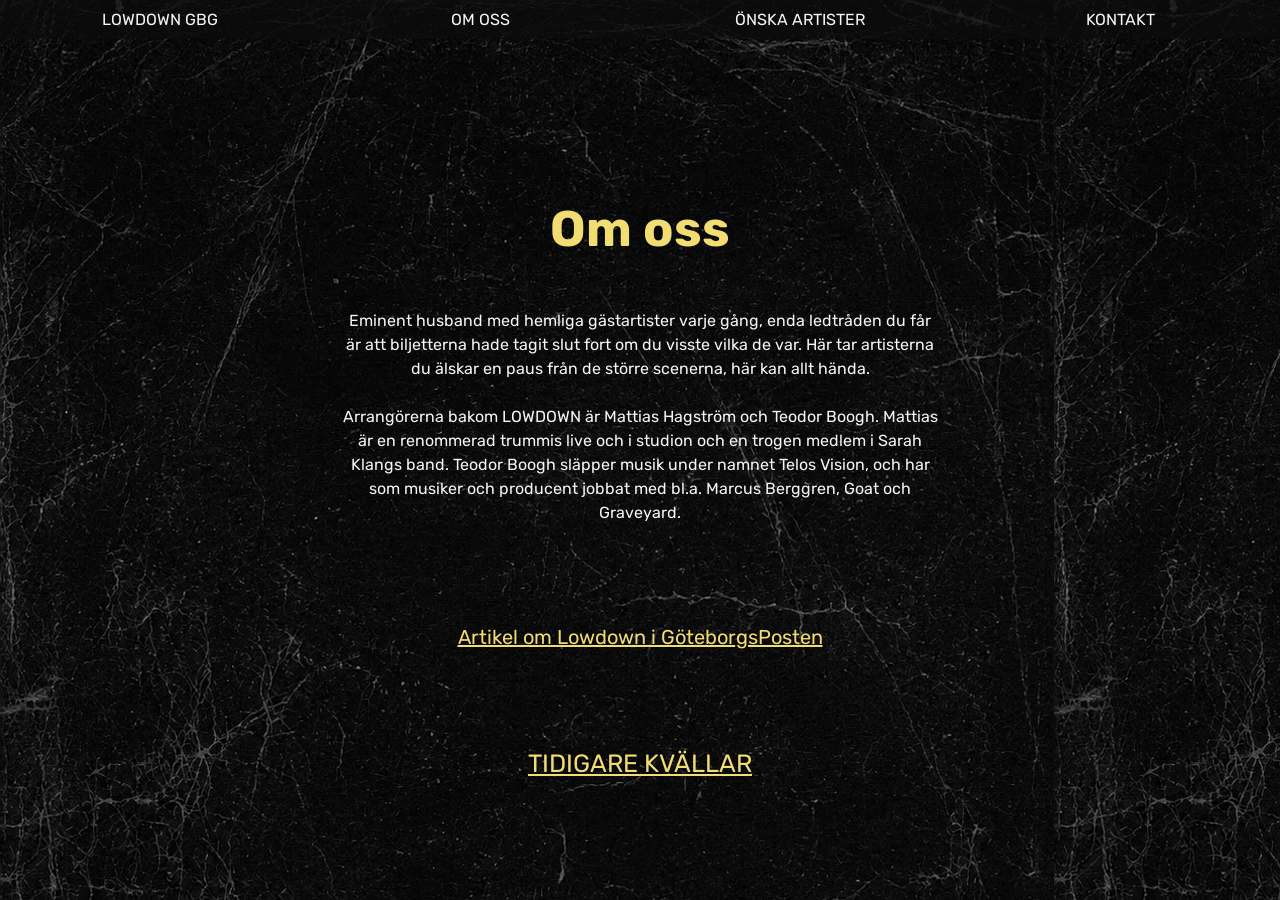
<file: about.html>
<!doctype html>
<html lang="en">
  <head>
    <meta charset="UTF-8" />
    <meta name="viewport" content="width=device-width, initial-scale=1.0" />
    <title>Lowdown GBG - Om oss</title>
    <link rel="stylesheet" type="text/css" href="css/style.css" />
  </head>
  <body>
    <header>
      <nav>
        <button class="nav-toggle">Menu</button>
        <div class="nav-links">
          <a href="index.html">Lowdown GBG</a>
          <a href="about.html">Om oss</a>
          <a href="wishlist.html">Önska artister</a>
          <a href="contact.html">Kontakt</a>
        </div>
      </nav>
    </header>
    <section class="about">
      <h1>Om oss</h1>
      <p>
        Eminent husband med hemliga gästartister varje gång, enda ledtråden du
        får är att biljetterna hade tagit slut fort om du visste vilka de var.
        Här tar artisterna du älskar en paus från de större scenerna, här kan
        allt hända.
      </p>
      <p>
        Arrangörerna bakom LOWDOWN är Mattias Hagström och Teodor Boogh. Mattias
        är en renommerad trummis live och i studion och en trogen medlem i Sarah
        Klangs band. Teodor Boogh släpper musik under namnet Telos Vision, och
        har som musiker och producent jobbat med bl.a. Marcus Berggren, Goat och
        Graveyard.
      </p>
      <a href="https://www.gp.se/kultur/lowdown-ny-husbandsklubb-i-goteborg-med-hemliga-gaster.6128d8e1-cefa-4553-943c-e9f28600da84">Artikel om Lowdown i GöteborgsPosten</a>
    </section>
    <footer>
      <a href="events.html">Tidigare kvällar</a>
    </footer>
    <script src="js/nav.js"></script>
  </body>
</html>
</file>
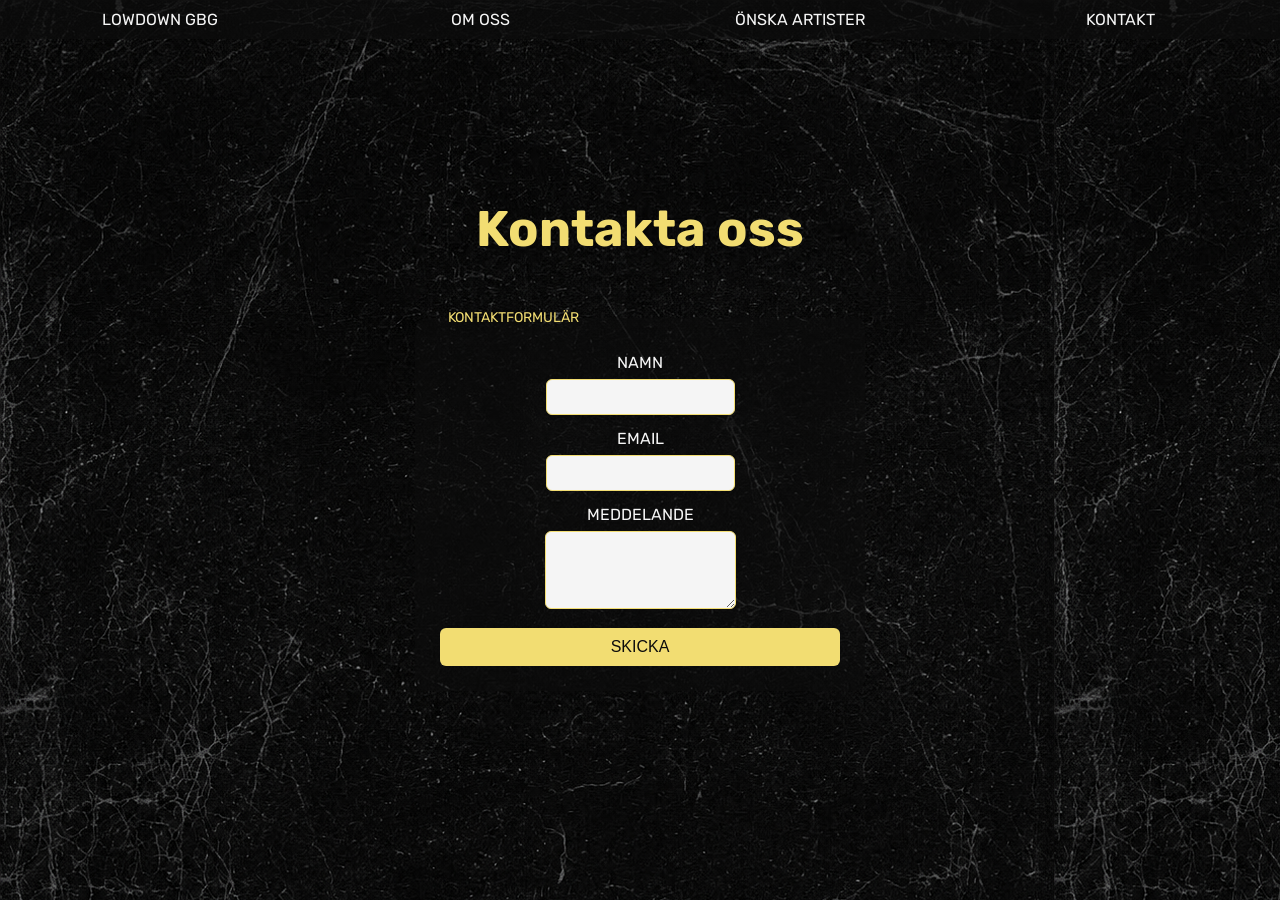
<file: contact.html>
<!doctype html>
<html lang="en">
  <head>
    <meta charset="UTF-8" />
    <meta name="viewport" content="width=device-width, initial-scale=1.0" />
    <title>Kontakta oss</title>
    <link rel="stylesheet" type="text/css" href="css/style.css" />
  </head>
  <body>
    <header>
      <nav>
        <button class="nav-toggle">Menu</button>
        <div class="nav-links">
          <a href="index.html">Lowdown GBG</a>
          <a href="about.html">Om oss</a>
          <a href="wishlist.html">Önska artister</a>
          <a href="contact.html">Kontakt</a>
        </div>
      </nav>
    </header>
    <h1>Kontakta oss</h1>
    <form action="">
      <fieldset class="contact">
        <legend>Kontaktformulär</legend>
        <p>
          <label for="name">Namn</label>
          <input type="text" required="required" id="name" />
        </p>
        <p>
          <label for="email">Email</label>
          <input type="text" required="required" id="email" />
        </p>
        <p>
          <label for="message">Meddelande</label>
          <textarea rows="4" id="message" required="required"></textarea>
        </p>
        <input type="submit" value="Skicka" />
      </fieldset>
    </form>
    <script src="js/nav.js"></script>
  </body>
</html>
</file>
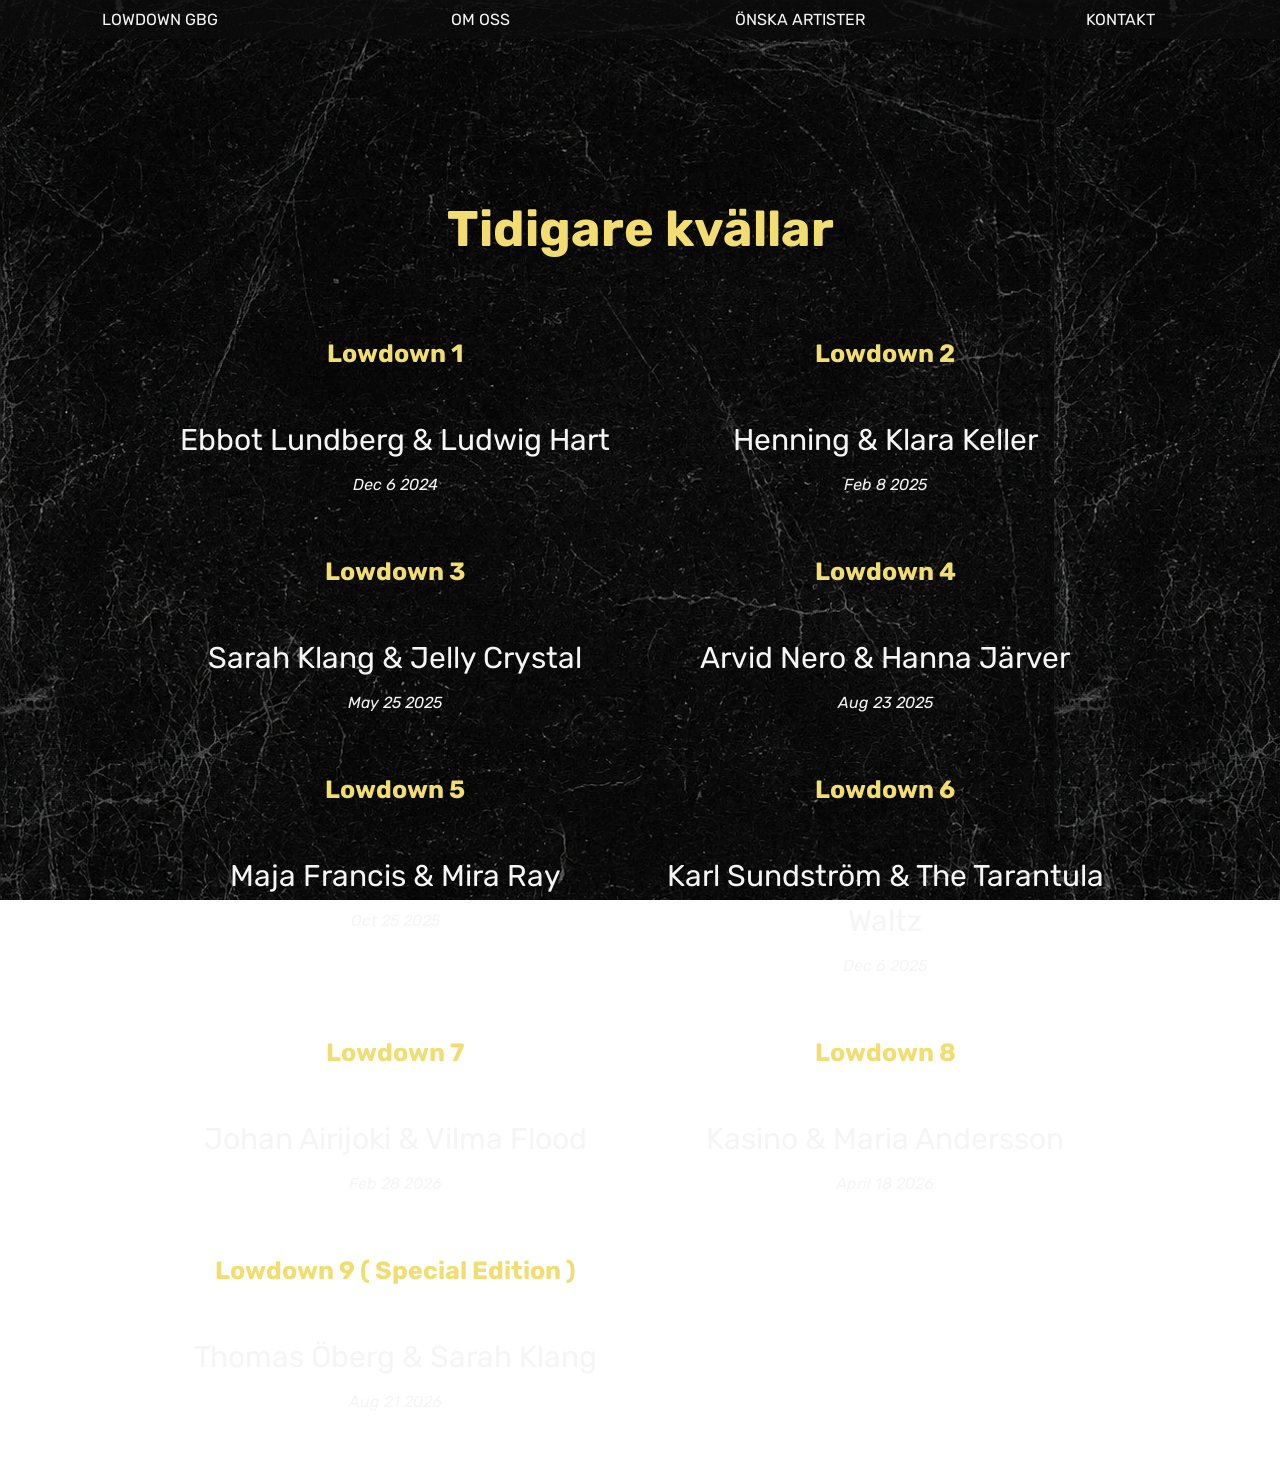
<file: events.html>
<!doctype html>
<html lang="en">
  <head>
    <meta charset="UTF-8" />
    <meta name="viewport" content="width=device-width, initial-scale=1.0" />
    <link href="css/style.css" type="text/css" rel="stylesheet" />
    <title>Tidigare kvällar</title>
  </head>
  <body>
    <header>
      <nav>
        <button class="nav-toggle">Menu</button>
        <div class="nav-links">
          <a href="index.html">Lowdown GBG</a>
          <a href="about.html">Om oss</a>
          <a href="wishlist.html">Önska artister</a>
          <a href="contact.html">Kontakt</a>
        </div>
      </nav>
    </header>
    <main>
      <h1>Tidigare kvällar</h1>
      <section class="previous_events" id="events"></section>
    </main>
    <script src="js/events.js"></script>
    <script src="js/nav.js"></script>
  </body>
</html>
</file>
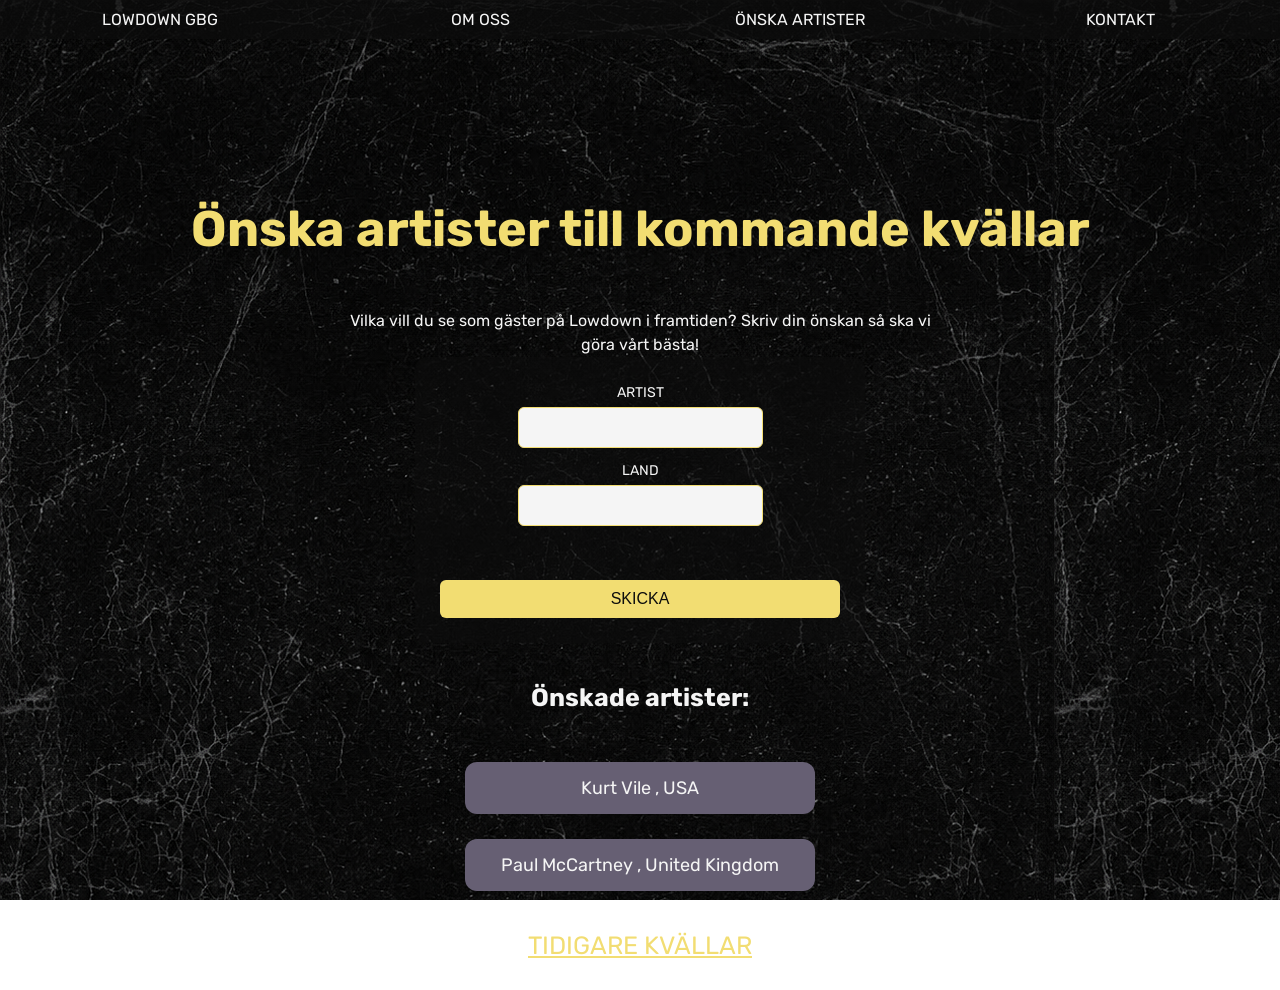
<file: wishlist.html>
<!doctype html>
<html lang="en">
  <head>
    <meta charset="UTF-8" />
    <meta name="viewport" content="width=device-width, initial-scale=1.0" />
    <link rel="stylesheet" type="text/css" href="css/style.css" />
    <title>Önska artister</title>
  </head>
  <body>
    <header>
      <nav>
        <button class="nav-toggle">Menu</button>
        <div class="nav-links">
          <a href="index.html">Lowdown GBG</a>
          <a href="about.html">Om oss</a>
          <a href="wishlist.html">Önska artister</a>
          <a href="contact.html">Kontakt</a>
        </div>
      </nav>
    </header>
    <main>
      <section id="wishlist">
        <h1>Önska artister till kommande kvällar</h1>
        <p>
          Vilka vill du se som gäster på Lowdown i framtiden? Skriv din önskan
          så ska vi göra vårt bästa!
        </p>
        <form id="formWishlist">
          <p>
            <label for="txtArtist">Artist</label>
            <input type="text" id="txtArtist" />
          </p>
          <p>
            <label for="txtCountry">Land</label>
            <input type="text" id="txtCountry" />
          </p>
          <p id="error" class="error"></p>
          <input type="submit" value="Skicka" />
        </form>
      </section>
      <h2>Önskade artister:</h2>
      <section class="wishlist_artists"></section>
    </main>
    <footer>
      <a href="events.html">Tidigare kvällar</a>
    </footer>
    <script src="js/wishlist.js"></script>
    <script src="js/nav.js"></script>
  </body>
</html>
</file>
<file: css/style.css>
@import url("https://fonts.googleapis.com/css2?family=Rubik:ital,wght@0,300..900;1,300..900&display=swap");
@import url("https://fonts.googleapis.com/css2?family=Libre+Baskerville:ital,wght@0,400..700;1,400..700&family=Rubik:ital,wght@0,300..900;1,300..900&display=swap");

* {
  margin: 0;
}

body {
  background-image: url(../img/paper-bg.png);
  background-attachment: fixed;
  font-family: "Rubik", sans-serif;
}

nav {
  display: flex;
  flex-direction: column;
  margin-bottom: 60px;
}

nav a {
  flex: 1;
  padding: 10px;
  font-size: 16px;
  color: #f5f5f5;
  text-align: center;
  text-decoration: none;
  text-transform: uppercase;
  background-color: rgba(12, 12, 12, 0.7);
}

.nav-toggle {
  padding: 12px;
  font-size: 16px;
  text-transform: uppercase;
  color: #f5f5f5;
  background-color: rgba(12, 12, 12, 0.7);
  border: none;
}

.nav-links {
  display: none;
  flex-direction: column;
}

.nav-links.open {
  display: flex;
}

a:hover {
  color: #a172f2;
}

h1 {
  display: block;
  font-family: "Rubik", sans-serif;
  color: #f2dd72;
  font-size: 30px;
  text-align: center;
  margin: 0 auto;
  margin-top: 20px;
  margin-bottom: 1.5rem;
  max-width: 80%;
}

#intro h1 {
  font-size: 40px;
}

#intro p {
  margin-bottom: 60px;
  font-style: italic;
}

.about {
  max-width: 90%;
  display: block;
  margin: 0 auto;
}

.about p {
  margin-bottom: 1.5rem;
}

.about a {
  font-size: 17px;
  color: #f2dd72;
  text-align: center;
  display: block;
  margin-top: 100px;
  margin-bottom: 100px;
}

.about a:hover {
  color: #a172f2;
}

#intro img {
  max-width: 60%;
  height: auto;
  display: block;
  margin: 0 auto;
}

h2 {
  color: #f5f5f5;
  font-size: 20px;
  text-align: center;
  margin-top: 20px;
  margin-bottom: 50px;
}

p {
  font-size: 16px;
  line-height: 1.5;
  color: #f5f5f5;
  text-align: center;
  margin: 0 auto;
  max-width: 80%;
}

#events button {
  display: block;
  margin: 10px auto;
  padding: 10px 20px;
  font-size: 16px;
  background-color: #f5f5f5;
  color: #0c0c0c;
  border: none;
  border-radius: 5px;
  cursor: pointer;
}

.grid-container {
  max-width: 75%;
  margin: 40px auto;
  display: grid;
  grid-template-columns: 1fr;
  grid-template-areas: "main-content";
  grid-template-rows: auto auto;
  grid-gap: 40px;
}

main {
  grid-area: main-content;
}

.main-img {
  width: 100%;
  height: auto;
}

.youtube-link {
  width: 100%;
  aspect-ratio: 16 / 9;
}

.contact {
  display: flex;
  flex-direction: column;
  gap: 12px;
  max-width: 70%;
  margin: 0 auto 40px;
  padding: 25px;
  background-color: rgba(12, 12, 12, 0.6);
  border: none;
  border-radius: 12px;
}

.contact legend {
  color: #f2dd72;
  font-size: 14px;
  text-transform: uppercase;
  padding: 0 8px;
}

.contact label {
  display: block;
  color: #f5f5f5;
  font-size: 12px;
  text-transform: uppercase;
  margin-bottom: 4px;
}

.contact input[type="text"],
.contact textarea {
  width: 100%;
  padding: 10px 12px;
  font-family: "Rubik", sans-serif;
  font-size: 12px;
  border: 1px solid #f2dd72;
  border-radius: 6px;
  background-color: #f5f5f5;
  color: #0c0c0c;
  box-sizing: border-box;
}

.contact input[type="text"]:focus,
.contact textarea:focus {
  outline: none;
  border-color: #f5f5f5;
}

.contact textarea {
  resize: vertical;
}

.contact input[type="submit"] {
  padding: 10px 20px;
  font-size: 16px;
  background-color: #f2dd72;
  color: #0c0c0c;
  border: none;
  border-radius: 6px;
  text-transform: uppercase;
}

.contact input[type="submit"]:hover {
  background-color: #f5f5f5;
}

footer {
  font-size: 16px;
  text-align: center;
  margin-bottom: 30px;
}

footer a {
  color: #f2dd72;
  text-transform: uppercase;
}

.previous_events {
  display: grid;
  max-width: 90%;
  margin: 40px auto;
  grid-template-columns: 1fr;
  grid-gap: 20px;
}

.previous_events h2 {
  font-size: 25px;
  font-family: Rubik, sans-serif;
  color: #f2dd72;
}
.event {
  font-size: 22px;
  margin: 10px auto;
}

.event-date {
  font-style: italic;
}

.wishlist_artists {
  display: flex;
  flex-direction: column;
  max-width: 60%;
  margin: 0 auto;
  gap: 15px;
  margin-bottom: 30px;
}

.wished_artist {
  font-size: 16px;
  text-align: center;
  background-color: #665f73;
  color: #f5f5f5;
  padding: 15px 20px;
  border-radius: 12px;
  margin-bottom: 10px;
}

#formWishlist {
  display: flex;
  flex-direction: column;
  gap: 12px;
  max-width: 60%;
  margin: 0 auto 40px;
  padding: 25px;
  background-color: rgba(12, 12, 12, 0.6);
  border-radius: 12px;
}

#formWishlist label {
  display: block;
  color: #f5f5f5;
  font-size: 14px;
  text-transform: uppercase;
  margin-bottom: 4px;
}

#formWishlist input[type="text"] {
  width: 100%;
  padding: 10px 12px;
  font-family: "Rubik", sans-serif;
  font-size: 16px;
  border: 1px solid #f2dd72;
  border-radius: 6px;
  background-color: #f5f5f5;
  color: #0c0c0c;
  box-sizing: border-box;
}

#formWishlist input[type="text"]:focus {
  outline: none;
  border-color: #f5f5f5;
}

#formWishlist input[type="submit"] {
  padding: 10px 20px;
  font-size: 16px;
  background-color: #f2dd72;
  color: #0c0c0c;
  border: none;
  border-radius: 6px;
  cursor: pointer;
  text-transform: uppercase;
  margin-top: 30px;
}

#formWishlist input[type="submit"]:hover {
  background-color: #f5f5f5;
}

.error {
  color: #ff6b6b;
  font-size: 14px;
  text-align: center;
  margin: 0;
}

@media screen and (min-width: 768px) and (max-width: 1023px) {
  h1 {
    font-size: 45px;
  }

  #intro h1 {
    font-size: 55px;
  }

  h2 {
    font-size: 25px;
  }

  .nav-links {
    display: flex;
    flex-direction: row;
  }

  .nav-toggle {
    display: none;
  }

  .event {
    font-size: 30px;
  }

  .about a {
    font-size: 20px;
  }

  .previous_events {
    grid-template-columns: 1fr 1fr;
  }

  .contact {
    max-width: 350px;
  }

  .contact label {
    font-size: 16px;
  }

  #formWishlist {
    max-width: 300px;
  }

  .wishlist_artists {
    max-width: 300px;
  }

  .wished_artist {
    font-size: 18px;
  }

  footer {
    font-size: 20px;
  }
}

@media screen and (min-width: 1024px) {
  .nav-links {
    display: flex;
    flex-direction: row;
    margin-bottom: 100px;
  }

  .nav-toggle {
    display: none;
  }

  #intro h1 {
    font-size: 60px;
  }

  h1 {
    font-size: 50px;
    margin-bottom: 50px;
  }

  h2 {
    font-size: 25px;
  }

  p {
    max-width: 600px;
  }

  #intro p {
    font-size: 22px;
    margin-bottom: 70px;
  }

  .event {
    font-size: 30px;
  }

  .about a {
    font-size: 20px;
  }

  .grid-container {
    grid-template-columns: 1fr 1fr;
  }

  #intro img {
    max-width: 25%;
  }

  .previous_events {
    grid-template-columns: 1fr 1fr;
    max-width: 75%;
  }

  .contact {
    max-width: 400px;
  }

  .contact label {
    font-size: 16px;
  }

  #formWishlist {
    max-width: 400px;
  }

  .wishlist_artists {
    max-width: 350px;
  }

  .wished_artist {
    font-size: 18px;
  }

  footer {
    font-size: 25px;
  }

  footer a:hover {
    color: #a172f2;
  }
}
</file>
